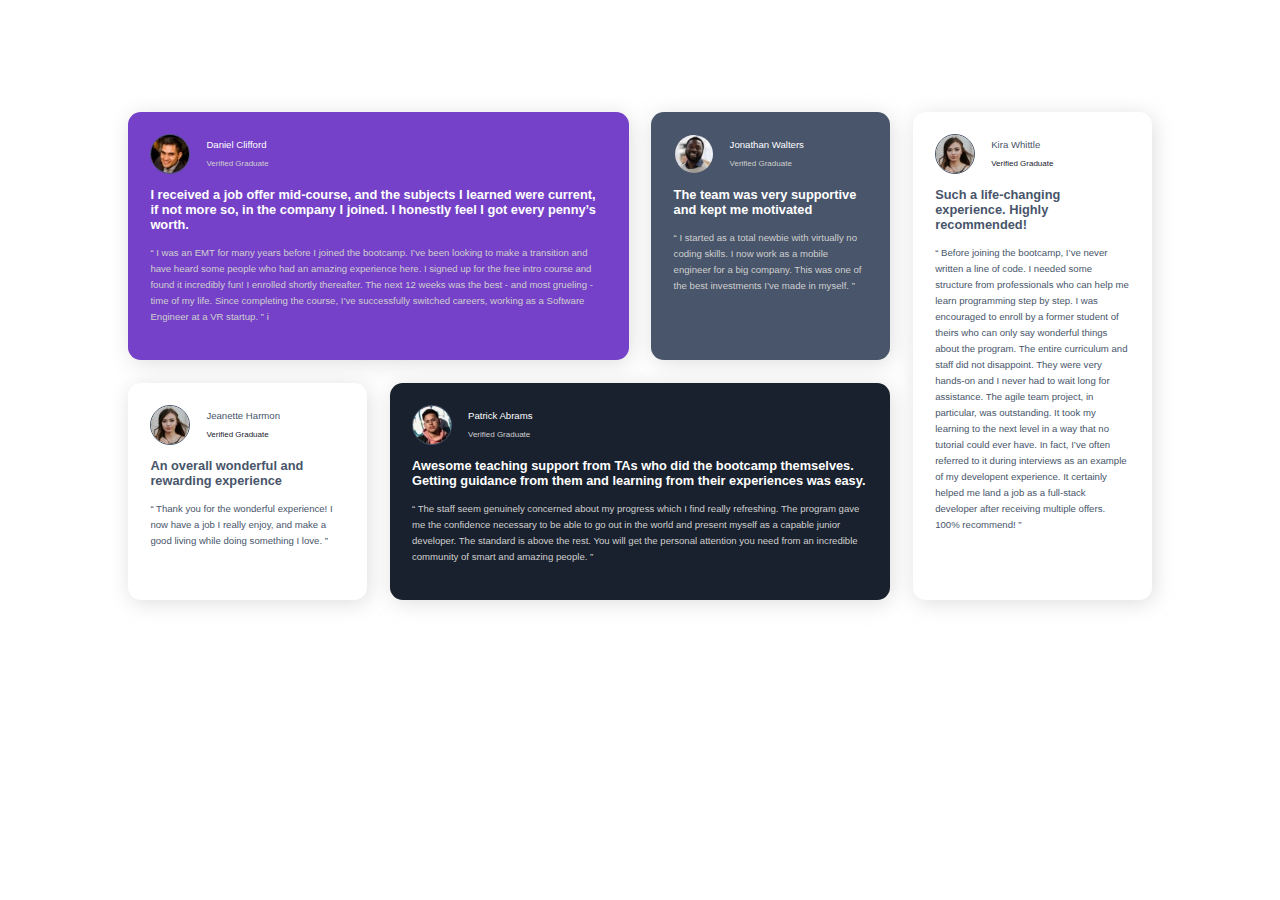
<file: index.html>
<!DOCTYPE html>
<html lang="en">

<head>
    <meta charset="UTF-8">
    <meta http-equiv="X-UA-Compatible" content="IE=edge">
    <meta name="viewport" content="width=device-width, initial-scale=1.0">
    <link rel="preconnect" href="https://fonts.googleapis.com">
    <link rel="preconnect" href="https://fonts.gstatic.com" crossorigin>
    <link href="https://fonts.googleapis.com/css2?family=Barlow+Semi+Condensed:wght@500;600&display=swap"
        rel="stylesheet" rel="shortcut icon" href="images/favicon-32x32.png" type="image/x-icon">
    <link rel="stylesheet" href="css/style.css">

    <link rel="shortcut icon" href="images/favicon-32x32.png" type="image/x-icon">
    <title>Frontend Mentor | [Challenge Name Here]</title>
</head>

<body>
    <section class="testimonials">

        <div class="testimonial testimonial--t1">

            <div class="user">

                <div class="user__image">
                    <img src="images/image-daniel.jpg" alt="daniel" class="user__img">
                </div>

                <div class="user__desc">
                    <span class="user__name">
                        Daniel Clifford
                    </span>
                    <br>
                    <span class="user__verificated">
                        Verified Graduate
                    </span>
                </div>

            </div>

            <h2 class="testimonial__h2">
                I received a job offer mid-course, and the subjects I learned were current, if not more so,
                in the company I joined. I honestly feel I got every penny’s worth.
            </h2>

            <p class="testimonial__p">
                “ I was an EMT for many years before I joined the bootcamp. I’ve been looking to make a
                transition and have heard some people who had an amazing experience here. I signed up
                for the free intro course and found it incredibly fun! I enrolled shortly thereafter.
                The next 12 weeks was the best - and most grueling - time of my life. Since completing
                the course, I’ve successfully switched careers, working as a Software Engineer at a VR startup. ” i
            </p>

        </div>

        <div class="testimonial testimonial--t2">

            <div class="user">

                <div class="user__image">
                    <img src="images/image-jonathan.jpg" alt="jona" class="user__img">
                </div>

                <div class="user__desc">
                    <span class="user__name">
                        Jonathan Walters
                    </span>
                    <br>
                    <span class="user__verificated">
                        Verified Graduate
                    </span>
                </div>

            </div>

            <h2 class="testimonial__h2">
                The team was very supportive and kept me motivated
            </h2>

            <p class="testimonial__p">
                “ I started as a total newbie with virtually no coding skills. I now work as a mobile engineer
                for a big company. This was one of the best investments I’ve made in myself. ”
            </p>

        </div>

        <div class="testimonial testimonial--t3">

            <div class="user">

                <div class="user__image">
                    <img src="images/image-kira.jpg" alt="jeanette" class="user__img">
                </div>

                <div class="user__desc">
                    <span class="user__name user__name--gray">
                        Jeanette Harmon
                    </span>
                    <br>
                    <span class="user__verificated user__verificated--gray">
                        Verified Graduate
                    </span>
                </div>

            </div>

            <h2 class="testimonial__h2 testimonial__h2--gray">
                An overall wonderful and rewarding experience
            </h2>

            <p class="testimonial__p testimonial__h2--gray">
                “ Thank you for the wonderful experience! I now have a job I really enjoy, and make a good living
                while doing something I love. ”
            </p>

        </div>

        <div class="testimonial testimonial--t4">

            <div class="user">

                <div class="user__image">
                    <img src="images/image-patrick.jpg" alt="patrick" class="user__img">
                </div>

                <div class="user__desc">
                    <span class="user__name">
                        Patrick Abrams
                    </span>
                    <br>
                    <span class="user__verificated">
                        Verified Graduate
                    </span>
                </div>

            </div>

            <h2 class="testimonial__h2">
                Awesome teaching support from TAs who did the bootcamp themselves. Getting guidance from them and
                learning from their experiences was easy.
            </h2>

            <p class="testimonial__p">
                “ The staff seem genuinely concerned about my progress which I find really refreshing. The program
                gave me the confidence necessary to be able to go out in the world and present myself as a capable
                junior developer. The standard is above the rest. You will get the personal attention you need from
                an incredible community of smart and amazing people. ”
            </p>

        </div>

        <div class="testimonial testimonial--t5">

            <div class="user">

                <div class="user__image">
                    <img src="images/image-kira.jpg" alt="kira" class="user__img">
                </div>

                <div class="user__desc">
                    <span class="user__name user__name--gray">
                        Kira Whittle
                    </span>
                    <br>
                    <span class="user__verificated user__verificated--gray">
                        Verified Graduate
                    </span>
                </div>

            </div>

            <h2 class="testimonial__h2 testimonial__h2--gray">
                Such a life-changing experience. Highly recommended!
            </h2>

            <p class="testimonial__p testimonial__h2--gray">
                “ Before joining the bootcamp, I’ve never written a line of code. I needed some structure from
                professionals who can help me learn programming step by step. I was encouraged to enroll by a former
                student of theirs who can only say wonderful things about the program. The entire curriculum and staff
                did not disappoint. They were very hands-on and I never had to wait long for assistance. The agile team
                project, in particular, was outstanding. It took my learning to the next level in a way that no tutorial
                could ever have. In fact, I’ve often referred to it during interviews as an example of my developent
                experience. It certainly helped me land a job as a full-stack developer after receiving multiple offers.
                100% recommend! ”
            </p>

        </div>

    </section>
</body>

</html>
</file>
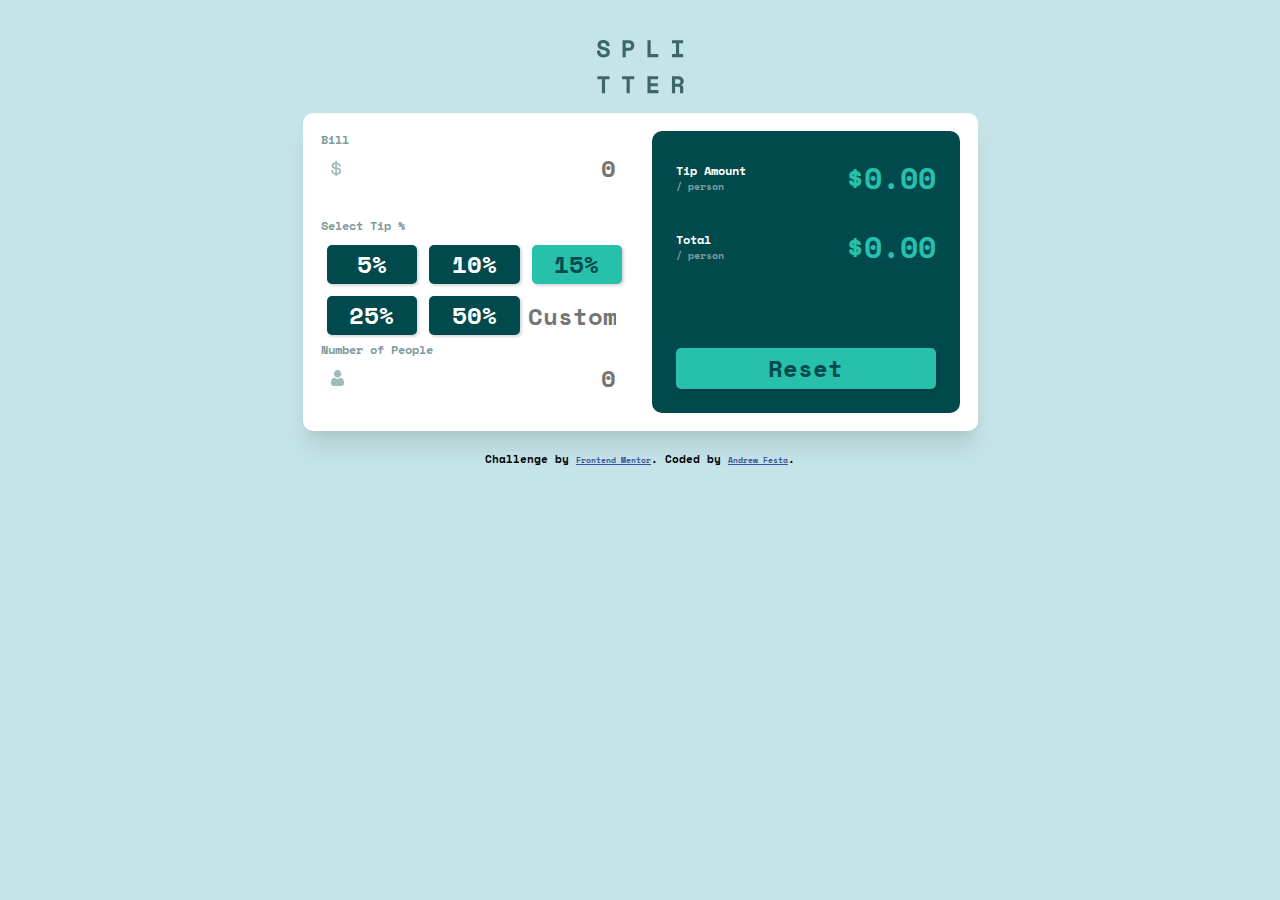
<file: TipCalculator-main/index.html>
<!DOCTYPE html>
<html lang="en">
<head>
  <meta charset="UTF-8">
  <meta name="viewport" content="width=device-width, initial-scale=1.0"> <!-- displays site properly based on user's device -->

  <link rel="icon" type="image/png" sizes="32x32" href="./images/favicon-32x32.png">
  <link rel="stylesheet" href="styles.css">
  <link rel="preconnect" href="https://fonts.googleapis.com">
<link rel="preconnect" href="https://fonts.gstatic.com" crossorigin>
<link href="https://fonts.googleapis.com/css2?family=Space+Mono:wght@700&display=swap" rel="stylesheet">
  <title>Frontend Mentor | Tip calculator app</title>

  <!-- Feel free to remove these styles or customise in your own stylesheet 👍 -->
  <style>
    .attribution { font-size: 11px; text-align: center; }
    .attribution a { color: hsl(228, 45%, 44%); }
  </style>
</head>
<body>

    <!-- Header -->
    <header class="header">
      <img src="./images/logo.svg" alt="">
    </header>

    <main>

      <!-- Input section -->
      <section class="input-section">

        <div class="input bill-input">

          <!-- Total bill amount -->
          <div class="error">
            <label for="">Bill</label>
            <p id="b-error-message"></p>
          </div>

          <img src="images/icon-dollar.svg" alt="Dollar sign" class="icon">
          <input type="number" placeholder="0" id="bill-total" class="input input-bill">

        </div>

        <!-- Percentage Buttons -->
        <div class="tip">

          <label for="">Select Tip %</label>

          <div class="tip-percent">

            <button class="tip-btn">5%</button>
            <button class="tip-btn">10%</button>
            <button class="tip-btn current default">15%</button>
            <button class="tip-btn">25%</button>
            <button class="tip-btn">50%</button>

            <div class="custom-tip-container">
              <input type="number" placeholder="Custom" id="custom-tip">
            </div>

          </div>

        </div>

        <!-- Number of people input -->
        <div class="input people-input">

          <div class="error">
            <label for="">Number of People</label>
            <p id="p-error-message"></p>
          </div>

          <img src="images/icon-person.svg" alt="Person icon" class="icon">
          <input type="number" placeholder="0" class="input input-people" id="people-total">

        </div>

      </section>

      <!-- Result Section -->
      <section class="result-section">

        <div class="container">

          <div class="labels">
            <h3>Tip Amount</h3>
            <p>/ person</p>
          </div>
  
          <div class="tip tip-amount">
            <h1 id="tip-amount">$0.00</h1>
          </div>

        </div>

        <div class="container">

          <div class="labels">
            <h3>Total</h3>
            <p>/ person</p>
          </div>
  
          <div class="tip tip-total">
            <h1 id="tip-total">$0.00</h1>
          </div>

        </div>

        <button class="reset">Reset</button>
      </section>

    </main>

    <script src="index.js"></script>
  
  <div class="attribution">
    Challenge by <a href="https://www.frontendmentor.io?ref=challenge" target="_blank">Frontend Mentor</a>. 
    Coded by <a href="#">Andrew Festa</a>.
  </div>
</body>
</html>
</file>
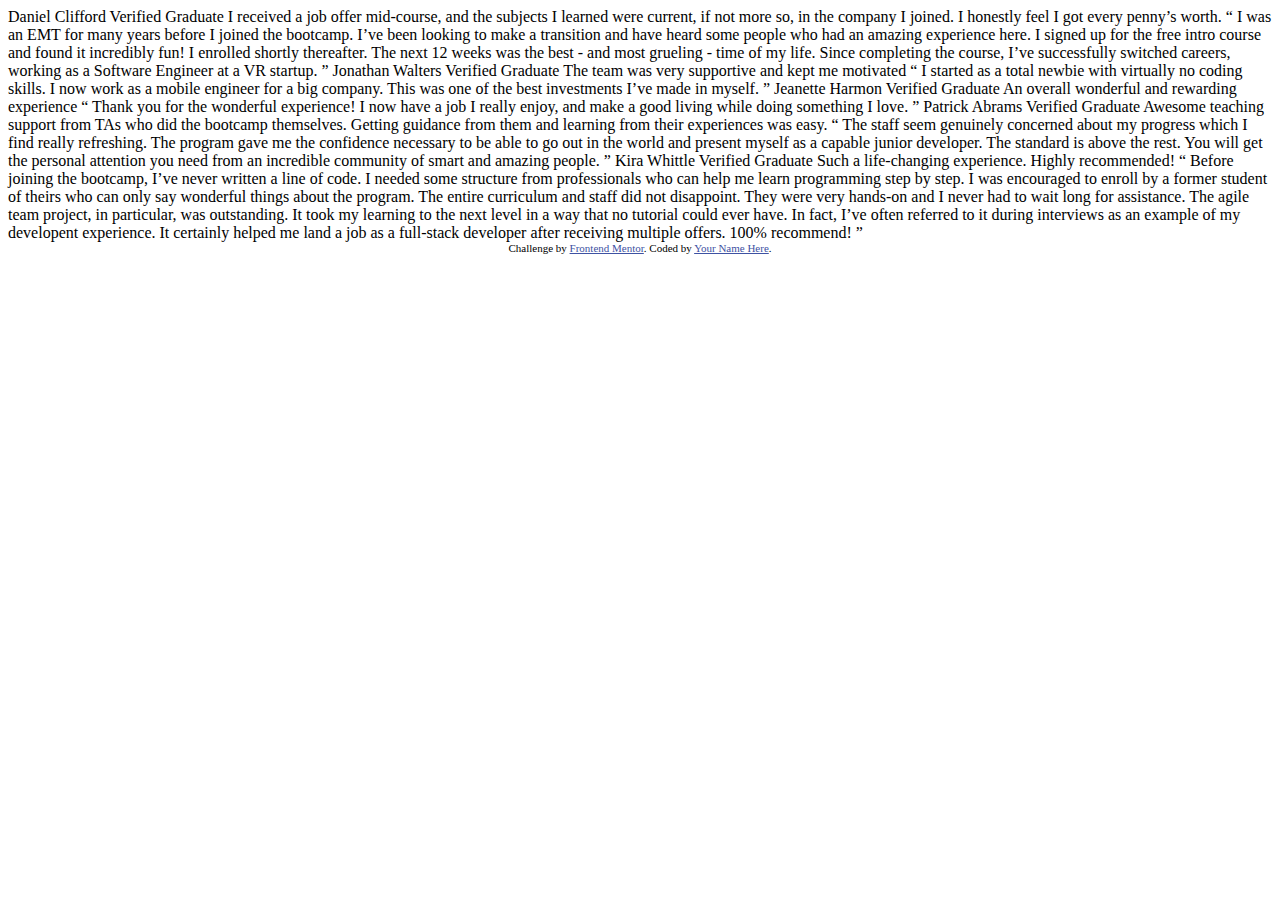
<file: index_1.html>
<!DOCTYPE html>
<html lang="en">
<head>
  <meta charset="UTF-8">
  <meta name="viewport" content="width=device-width, initial-scale=1.0"> <!-- displays site properly based on user's device -->

  <link rel="icon" type="image/png" sizes="32x32" href="./images/favicon-32x32.png">
  
  <title>Frontend Mentor | [Challenge Name Here]</title>

  <!-- Feel free to remove these styles or customise in your own stylesheet 👍 -->
  <style>
    .attribution { font-size: 11px; text-align: center; }
    .attribution a { color: hsl(228, 45%, 44%); }
  </style>
</head>
<body>
  Daniel Clifford
  Verified Graduate

  I received a job offer mid-course, and the subjects I learned were current, if not more so, 
  in the company I joined. I honestly feel I got every penny’s worth.

  “ I was an EMT for many years before I joined the bootcamp. I’ve been looking to make a 
  transition and have heard some people who had an amazing experience here. I signed up 
  for the free intro course and found it incredibly fun! I enrolled shortly thereafter. 
  The next 12 weeks was the best - and most grueling - time of my life. Since completing 
  the course, I’ve successfully switched careers, working as a Software Engineer at a VR startup. ”

  Jonathan Walters
  Verified Graduate

  The team was very supportive and kept me motivated

  “ I started as a total newbie with virtually no coding skills. I now work as a mobile engineer 
  for a big company. This was one of the best investments I’ve made in myself. ”

  Jeanette Harmon
  Verified Graduate

  An overall wonderful and rewarding experience

  “ Thank you for the wonderful experience! I now have a job I really enjoy, and make a good living 
  while doing something I love. ”

  Patrick Abrams
  Verified Graduate

  Awesome teaching support from TAs who did the bootcamp themselves. Getting guidance from them and 
  learning from their experiences was easy.

  “ The staff seem genuinely concerned about my progress which I find really refreshing. The program 
  gave me the confidence necessary to be able to go out in the world and present myself as a capable 
  junior developer. The standard is above the rest. You will get the personal attention you need from 
  an incredible community of smart and amazing people. ”

  Kira Whittle
  Verified Graduate

  Such a life-changing experience. Highly recommended!

  “ Before joining the bootcamp, I’ve never written a line of code. I needed some structure from 
  professionals who can help me learn programming step by step. I was encouraged to enroll by a former 
  student of theirs who can only say wonderful things about the program. The entire curriculum and staff 
  did not disappoint. They were very hands-on and I never had to wait long for assistance. The agile team 
  project, in particular, was outstanding. It took my learning to the next level in a way that no tutorial 
  could ever have. In fact, I’ve often referred to it during interviews as an example of my developent 
  experience. It certainly helped me land a job as a full-stack developer after receiving multiple offers. 
  100% recommend! ”
  
  <div class="attribution">
    Challenge by <a href="https://www.frontendmentor.io?ref=challenge" target="_blank">Frontend Mentor</a>. 
    Coded by <a href="#">Your Name Here</a>.
  </div>
</body>
</html>
</file>
<file: css/style.css>
:root {
    --violet: hsl(263, 55%, 52%);
    --dark_grayish_blue: hsl(217, 19%, 35%);
    --dark_blackish_blue: hsl(219, 29%, 14%);
    --white: hsl(0, 0%, 100%);
    --light_gray: #cfcfcf;
    --light_grayish_blue: hsl(210, 46%, 95%);
}

* {
    box-sizing: border-box;
    padding: 0;
    margin: 0;
}

.testimonials {
    width: 80%;
    margin-top: 7rem;
    margin-left: auto;
    margin-right: auto;
    display: grid;
    grid-template-columns: repeat(4, 1fr);
    grid-template-areas:
    "t1 t1 t2 t5"
    "t3 t4 t4 t5"
    ;
    gap: 1.4rem;

}
.testimonial {
    padding: 1.4rem;
    border-radius: .8rem;
    box-shadow: 2px 3px 21px -1px rgba(207,207,207,0.75);
}
.user {
    margin-bottom: .8rem;
    display: flex;
    gap: 1rem;
    font-family: 'Barlow Semi Condensed', sans-serif;
    font-weight: 500;
}
.user__image {
    width: 40px;
    overflow: hidden;
    border-radius: 50%;
    border: 1px solid var(--dark_grayish_blue);
}
.user__img {
    display: block;
    width: 100%;
}
.user__name {
    font-size: .6rem;
    color: var(--white);
}
.user__name--gray {
    color: var(--dark_grayish_blue);
}
.user__verificated {
    font-size: .5rem;
    color: var(--light_gray)
}
.user__verificated--gray {
    color: var(--dark_blackish_blue);
}
.testimonial__h2 {
    margin-bottom: .8rem;
    font-size: .8rem;
    font-family: 'Barlow Semi Condensed', sans-serif;
    font-weight: 600;
    color: var(--white);
}
.testimonial__p {
    margin-bottom: .8rem;
    font-size: .6rem;
    line-height: 1rem;
    font-family: 'Barlow Semi Condensed', sans-serif;
    font-weight: 500;
    color: var(--light_gray);
}

.testimonial__h2--gray,
.testimonial__h2--p {
    color: var(--dark_grayish_blue);
}

.testimonial--t1{
    grid-area: t1;
    background-color: var(--violet);
}
.testimonial--t2 {
    grid-area: t2;
    background-color: var(--dark_grayish_blue);
}
.testimonial--t3 {
    grid-area: t3;
    background-color: var(--white);
}
.testimonial--t4 {
    grid-area: t4;
    background-color: var(--dark_blackish_blue);
}
.testimonial--t5 {
    grid-area: t5;
    background-color: var(--white);

}

@media screen and (max-width: 600px) {

    .testimonials {
        margin-top: 2rem;
        width: 90%;
        grid-template-columns: 1fr;
        grid-template-areas: 
        "t1"
        "t2"
        "t3"
        "t4"
        "t5"
        ;
    }
}
</file>
<file: TipCalculator-main/styles.css>
* {

    box-sizing: border-box;
    font-size: 24px;
    margin: 0;
    padding: 0;
    font-family: 'Space Mono', 'Arial';
    font-weight: 700;
    cursor:default;

}

/* Typography */

.attribution, a {

    font-size: .75em;
    margin-top: 20px;

}
label {

    font-size: .5em;
    color: hsl(184, 14%, 56%);

}

h1 {

    font-size: 1.25em;
    color: hsl(172, 67%, 45%);

}

h3 {

    font-size: .5em;
    color: white;

}

p {

    color: hsl(184, 14%, 56%);
    font-size: .4em;

}

/* Layout */
body {

    background-color: hsl(185, 41%, 84%);
    display: flex;
    flex-direction: column;

}

header {

    margin: 40px auto;
    margin-bottom: 10px;

}

input {

    border-radius: 5px;
    text-align: right;
    border: 2px solid transparent;
    padding-right: 10px;
    width: 100%;
    margin-bottom: 15px;
    transition: .15s;
    outline-style: none;
    outline-color: hsl(172, 67%, 45%);

}

input[type=number]::-webkit-inner-spin-button, 
input[type=number]::-webkit-outer-spin-button { 
    -webkit-appearance: none;
    -moz-appearance: none;
    appearance: none; 
}

input:hover {

    border: 2px solid hsl(172, 67%, 45%);
    cursor: pointer;
    outline-style: auto;
    transition: .2s;

}

main {

    background-color: white;
    margin: 0 auto;
    border-radius: 10px;
    padding: .75em;
    max-width: 375px;
    box-shadow: rgba(0, 0, 0, 0.1) 0px 20px 25px -5px, rgba(0, 0, 0, 0.04) 0px 10px 10px -5px;
}

.tip-percent {

    display: grid;
    grid-template-columns: repeat(2, 1fr);
    justify-content: space-between;

}

.error {

    display: flex;
    justify-content: space-between;
    align-items: center;

}

.result-section {

    background-color: hsl(183, 100%, 15%);
    border-radius: 10px;
    padding: 1em;

}

.container {

    display: flex;
    justify-content: space-between;
    align-items: center;

}


/* Buttons */
.reset {

    width: 100%;
    background-color: hsl(172, 67%, 45%);
    border-radius: 5px;
    border: none;
    padding: .25em 0 .25em 0;
    color: hsl(183, 100%, 15%);
    box-shadow: rgba(0, 0, 0, 0.15) 1.95px 1.95px 2.6px;

}


.tip-btn {

    background-color: hsl(183, 100%, 15%);
    color: white;
    border: none;
    border-radius: 5px;
    margin: .25em;
    box-shadow: rgba(0, 0, 0, 0.15) 1.95px 1.95px 2.6px;

}

.current {

    background-color: hsl(172, 67%, 45%);
    color: hsl(183, 100%, 15%);

}

.tip-btn:hover,
.reset:hover {

    transition: .2s;
    cursor: pointer;
    background-color: hsl(185, 41%, 84%);
    color: hsl(183, 100%, 15%);

}

.tip-btn:active,
.reset:active {

    transform: scale(0.98);
    box-shadow: none;
    
}

.tip-btn:nth-of-type(even) {

    margin-right: 0;

}

/* SVG */

.icon {

    position: absolute;
    padding-top: 12px;
    padding-left: 10px;
}

/* Media queries */

@media (min-width:675px) {
    
    main {

        display: grid;
        grid-template-columns: repeat(2, 1fr);
        gap: 1em;
        max-width: 675px;

    }

    .tip-percent {

        grid-template-columns: repeat(3, 1fr);

    }

    .tip-btn {

        height: 1.62em;

    }

    .tip-btn:nth-of-type(even) {

        margin: .25em;

    }

    .custom-tip-container {

        margin-top: 6px;
        height: 30px;

    }

    .result-section {

        display: flex;
        flex-direction: column;

    }

    .container {

        margin-bottom: 1em;
        align-items: center;

    }

    .reset {

        margin-top: auto;
        padding-top: .1em;
        padding-bottom: .1em;

    }

}
</file>
